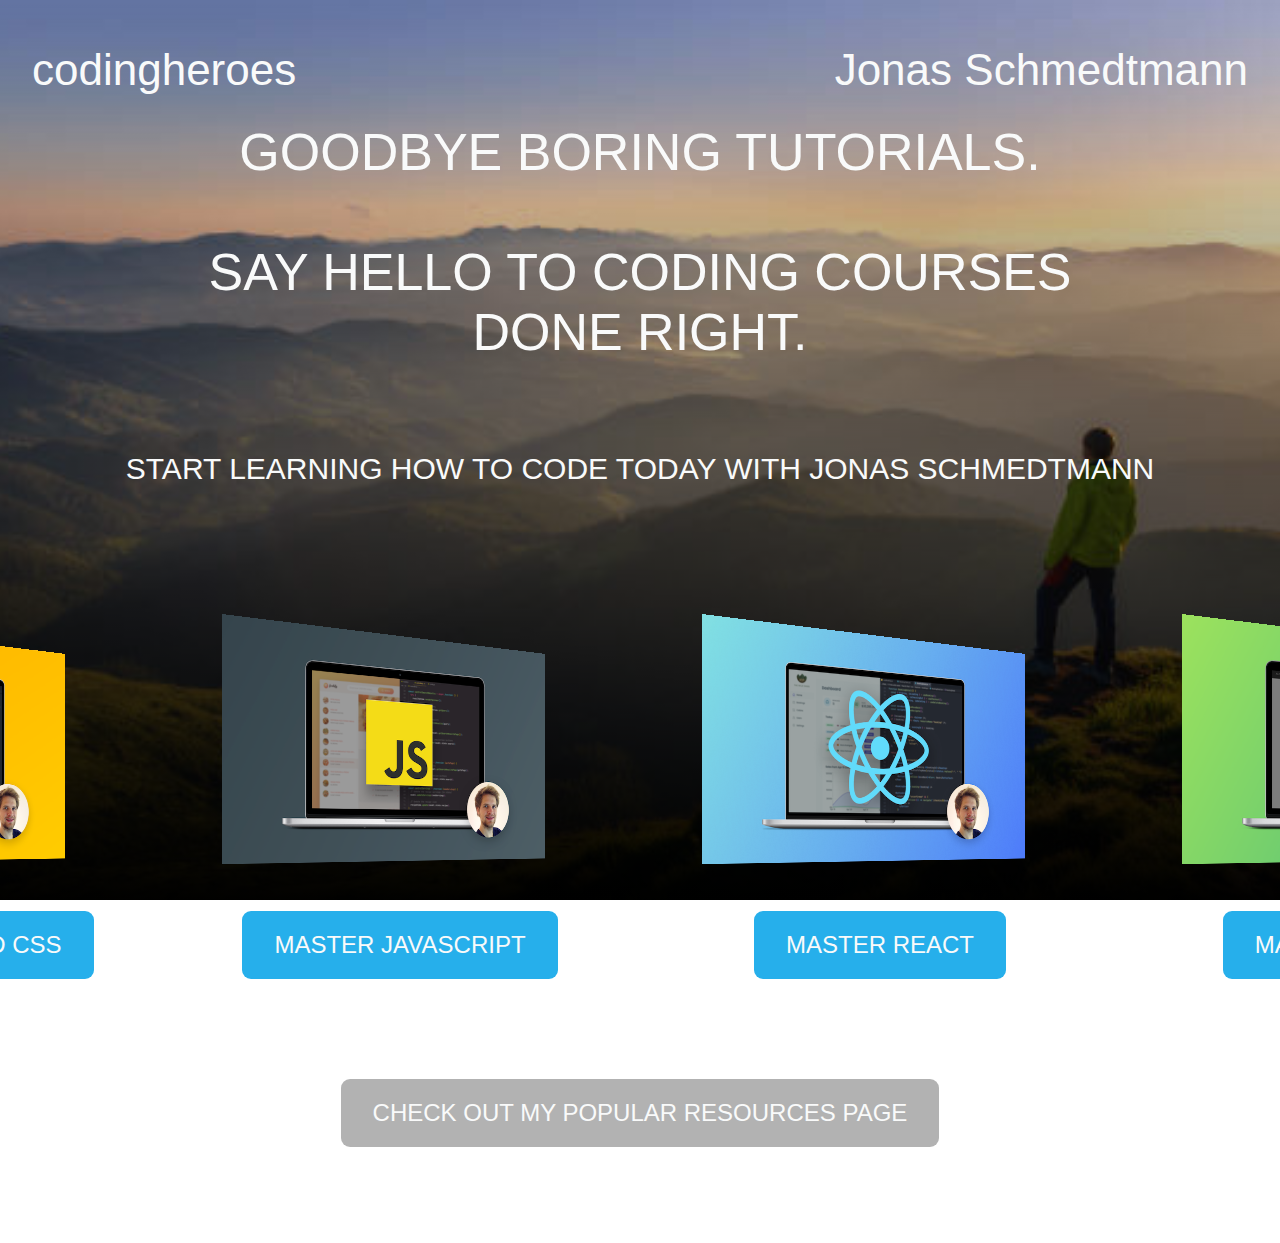
<file: index.html>
<!DOCTYPE html>
<html lang="en">
  <head>
    <meta charset="UTF-8" />
    <meta name="viewport" content="width=device-width, initial-scale=1.0" />

    <link rel="stylesheet" href="css/general.css" />
    <link rel="stylesheet" href="css/style.css" />
    <title>Coding Heroes Home</title>
  </head>
  <body>
    <header class="header home-page">
      <nav class="header-nav">
        <ul class="header-first">
          <li>
            <a class="header-list" href="./home.html"
              ><strong>coding</strong>heroes</a
            >
          </li>
          <li>
            <a class="header-list" href="#"
              ><strong>Jonas</strong> Schmedtmann</a
            >
          </li>
        </ul>
        <div>
          <h2 class="header-second">GOODBYE BORING TUTORIALS.</h2>
          <h2 class="header-second">SAY HELLO TO CODING COURSES DONE RIGHT.</h2>
        </div>
        <div class="header-third">
          START LEARNING HOW TO CODE TODAY WITH JONAS SCHMEDTMANN
        </div>
        <div class="header-main grid grid--4-cols">
          <div class="header-img">
            <img src="img/C1.png" class="main-img" alt="Master HTML and CSS" />
            <a class="main-text" href="#">Master HTML and CSS</a>
          </div>
          <div class="header-img">
            <img src="img/C3.png" class="main-img" alt="Master Javascript" />
            <a class="main-text" href="#">Master Javascript</a>
          </div>
          <div class="header-img">
            <img src="img/C7.png" class="main-img" alt="Master React" />
            <a class="main-text" href="#">Master React</a>
          </div>
          <div class="header-img">
            <img src="img/C5.png" class="main-img" alt="Master Node.js" />
            <a class="main-text" href="#">Master Node.js</a>
          </div>
        </div>
        <div class="resource-page">
          <a class="btn--transparent" href="page.html"
            >CHECK OUT MY POPULAR RESOURCES PAGE</a
          >
        </div>
      </nav>
    </header>
  </body>
</html>
</file>
<file: css/general.css>
/* 
--- 01 TYPOGRAPHY SYSTEM

- FONT SIZE SYSTEM (px)
10 / 12 / 14 / 16 / 18 / 20 / 24 / 30 / 36 / 44 / 52 / 62 / 74 / 86 / 98

- Font Weights: 
DEFAULTS: 300, 400
Medium: 500
Semi-bold: 600
Bold: 700

- Line Heights:
Defaults: 1
Small: 1.05
Medium: 1.2
Paragraph default: 1.6
Large: 1.8

-- Letter Spacing
-0.5px
0.75px

-- 02 COLORS

- Primary: #ff951f, #26afeb, #f9fafa
- Tints: 


- Shades: 


- Accents:
- Greys:


#38464d

--- 05 SHADOWS

box-shadow: 0 2.4rem 4.8rem rgba(0, 0, 0, 0.075);

--- 06 BORDER-RADIUS

Default : 9px
medium: 11

--- 07 WHITESPACE

- SPACING SYSTEM (px)
2 / 4 / 8 / 12 / 16 / 24 / 32 / 48 / 64 / 80 / 96 / 128
*/

* {
  padding: 0;
  margin: 0;
  box-sizing: border-box;
}

html {
  /* font-size: 10px;
    10px / 16px = 0.625 = 62.5%
    Percentage of user's browser fot-size setting */
  font-size: 62.5%;
}

body {
  font-family: "Lato", "Arial", sans-serif;
  font-weight: 300;
  color: #38464d;
}

/* ************************ */
/* HEADER */
/* ************************ */

header {
  background-color: #26afeb;
  padding: 4.8rem 0 9.6rem 0;
}

.header-nav {
  max-width: 160rem;
  margin: 0 auto;
  padding: 0 3.2rem;
}

.header-first {
  display: flex;
  justify-content: space-between;
  list-style: none;
  line-height: 1;
}

.header-list {
  font-size: 4.4rem;
  font-weight: 300;
  color: #f9fafa;
  text-decoration: none;
}

.header-second {
  font-size: 5.2rem;
  font-weight: 400;
  padding: 3rem 7rem;
  margin: 0 4rem;
  color: #f9fafa;
  text-align: center;
}

.header-third {
  font-size: 3rem;
  margin-top: 6rem;
  text-align: center;
  color: #f9fafa;
}

.header-form {
  max-width: 120rem;
  display: block;
  background-color: #fff;
  border-radius: 0.5rem;
  margin: 3rem auto;
  padding: 1rem 1rem;
}

.header-fourth {
  display: flex;
  justify-content: space-between;
}

.header-fourth label {
  display: block;
  font-size: 1.6rem;
  font-weight: 500;
}

.header-fourth input,
.header-fourth select {
  width: 45rem;
  font-weight: 300;
  padding: 1.2rem 1.5rem;
  font-size: 3.2rem;
  font-family: inherit;
  color: #38464d;
  background-color: #f9fafa;
  border: 1px solid transparent;
  border-radius: 0.5rem;
  margin-right: 0.3rem;
}

.header-fourth *:focus {
  outline: none;
  box-shadow: 0 0 0 0.2rem #ff951f;
}

.btn,
.btn:link,
.btn:visited {
  display: inline-block;
  text-decoration: none;
  font-size: 2.5rem;
  font-weight: 300;
  padding: 1.6rem 3.2rem;
  border-radius: 9px;

  /* Only necessary for .btn */
  border: none;
  cursor: pointer;
  font-family: inherit;
}

.btn--form {
  background-color: #ff951f;
  color: #f9fafa;
  align-self: end;
  padding: 1.5rem;
}

/* ************************ */
/* SECTION LIST */
/* ************************ */

.section-links {
  padding: 1.6rem 2rem 0.6rem 2rem;
}

.section-links ul {
  list-style: none;
  display: flex;
  flex-direction: row;
  flex-wrap: wrap;
  justify-content: center;
}

.section-links li {
  margin-right: 1.1rem;
  display: inline-block;
  margin-bottom: 1rem;
}

.section-links a:link,
.section-links a:visited {
  display: flex;
  align-items: center;
  font-size: 2rem;
  text-decoration: none;
  color: #38464d;
  text-transform: uppercase;
  font-weight: 300;
  background-color: #f0f3f3;
  padding: 1rem 1.5rem;
  border-radius: 5rem;
  transition: all 0.3s;
}

.section-links a:hover,
.section-links a:active {
  background-color: #26afeb;
  color: #fff;
}

.section-links a:hover .link-icon,
.section-links a:active .link-icon {
  color: #fff;
}

.link-icon {
  color: #26afeb;
  font-size: 2.2rem;
  margin-right: 1rem;
  display: block;
  transition: all 0.3s;
}
</file>
<file: css/style.css>
/* ************************ */
/* SECTION */
/* ************************ */

.section-tools,
.section-css,
.section-fonts,
.section-images,
.section-design,
.section-speed {
  background-color: #f9fafa;
}

.section-tools,
.section-html,
.section-css,
.section-js,
.section-fonts,
.section-colors,
.section-images,
.section-icon,
.section-design,
.section-blogs,
.section-speed,
.section-node,
.section-form,
.footer {
  padding-bottom: 12rem;
}

.heading-primary {
  padding-top: 12rem;
  text-align: center;
}

.icon-primary {
  color: #26afeb;
  font-size: 5rem;
}

.primary-text {
  font-size: 3rem;
  line-height: 1;
  margin-top: 4rem;
  margin-bottom: 10rem;
}

.grid {
  display: grid;
  column-gap: 8rem;
  row-gap: 8rem;
  margin-left: 12.8rem;
}

.grid--2-cols {
  grid-template-columns: repeat(2, 1fr);
}

.grid--3-cols {
  grid-template-columns: repeat(3, 1fr);
}

.grid--4-cols {
  grid-template-columns: repeat(4, 1fr);
}

.primary-img {
  width: 6.4rem;
  border-radius: 50%;
  margin-bottom: 1.2rem;
}

.secondary-text {
  font-size: 3.2rem;
  color: #26afeb;
  text-decoration: none;
  font-weight: 600;
}

.secondary-text:hover {
  color: #ff951f;
  cursor: pointer;
}

.tertiary-text {
  font-size: 2.4rem;
  margin-top: 1.6rem;
  line-height: 2;
}

.section-form {
  background-color: #26afeb;
  padding: 9.6rem 0 9.6rem 0;
}

/* ************************ */
/* HEADER HOME PAGE*/
/* ************************ */

.home-page {
  background-image: linear-gradient(transparent, rgba(0, 0, 0, 0.994)),
    url("../img/mountain-two.jpg");
  background-size: cover;
  background-position: center;
  background-attachment: fixed;
  /* padding: 4.8rem 0 9.6rem 0; */
}

.header-main {
  max-width: 160rem;
  margin: 0 auto;
  justify-content: center;
  margin-left: 0;
  margin-top: 15rem;
}

.header-img {
  width: 40rem;
  text-align: center;
  perspective: 120rem;
}

.header-img:hover .main-img {
  transform: scale(1.1) rotateY(37deg);
}

.header-img .main-img {
  width: 100%;
  display: block;
  margin-bottom: 5rem;
  transform: rotateY(37deg);
  /* transform-origin: left; */
  /* box-shadow: 0 4rem 5rem rgba(0, 0, 0, 0); */
  transition: all 0.4s;
}

.main-text:link,
.main-text:visited {
  background-color: #26afeb;
  color: #f9fafa;
  font-size: 2.4rem;
  font-weight: 300;
  text-transform: uppercase;
  display: inline-block;
  text-decoration: none;
  padding: 2rem 3.2rem;
  border-radius: 9px;
  margin-bottom: 5rem;
}

.main-text:hover,
.main-text:active {
  background-color: #0e8fc7;
  border: 1px solid #0e8fc7;
  color: #f9fafa;
}

.resource-page {
  text-align: center;
  margin-top: 5rem;
  /* padding-bottom: 3rem; */
}

.btn--transparent {
  background-color: rgba(0, 0, 0, 0.3);
  color: #f9fafa;
  font-size: 2.4rem;
  font-weight: 300;
  text-transform: uppercase;
  text-decoration: none;
  display: inline-block;
  text-align: end;
  padding: 2rem 3.2rem;
  border-radius: 9px;
}

.btn--transparent:hover {
  background-color: rgba(186, 180, 180, 0.92);
  color: black;
}

.footer,
.index-page {
  font-size: 3rem;
  font-weight: 300;
  padding: 9.6rem 0 9.6rem 0;
  margin-top: 1rem;
  text-align: center;
}
</file>
